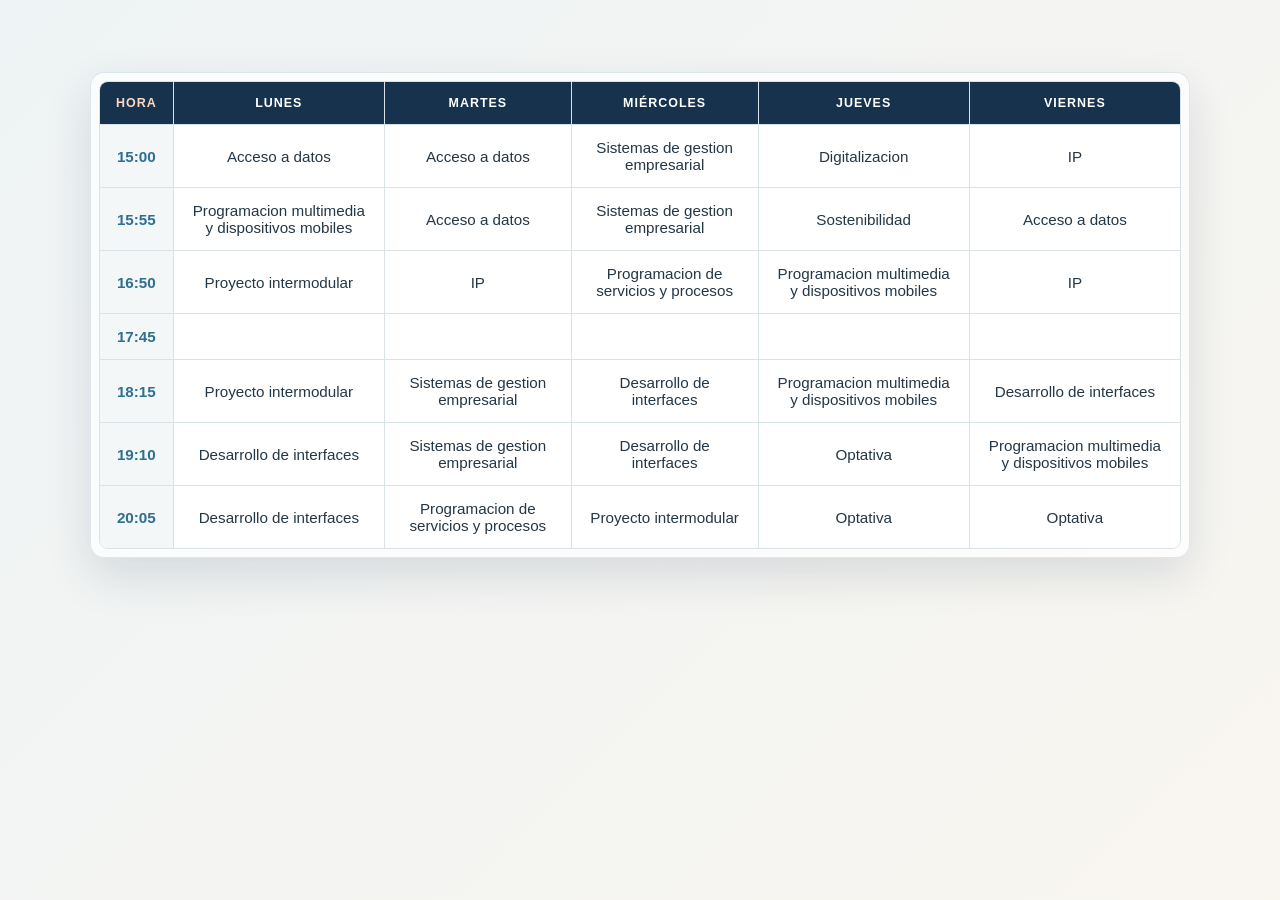
<file: tablaD/index.html>
<!DOCTYPE html>
<html lang="es">
<head>
    <meta charset="UTF-8">
    <meta name="viewport" content="width=device-width, initial-scale=1.0">
    <title>Tabla Despliegue JSON</title>
    <link rel="stylesheet" href="style.css">
</head>
<body>

    <div id="horario"></div>

    <script src="script.js"></script>

</body>
</html>
</file>
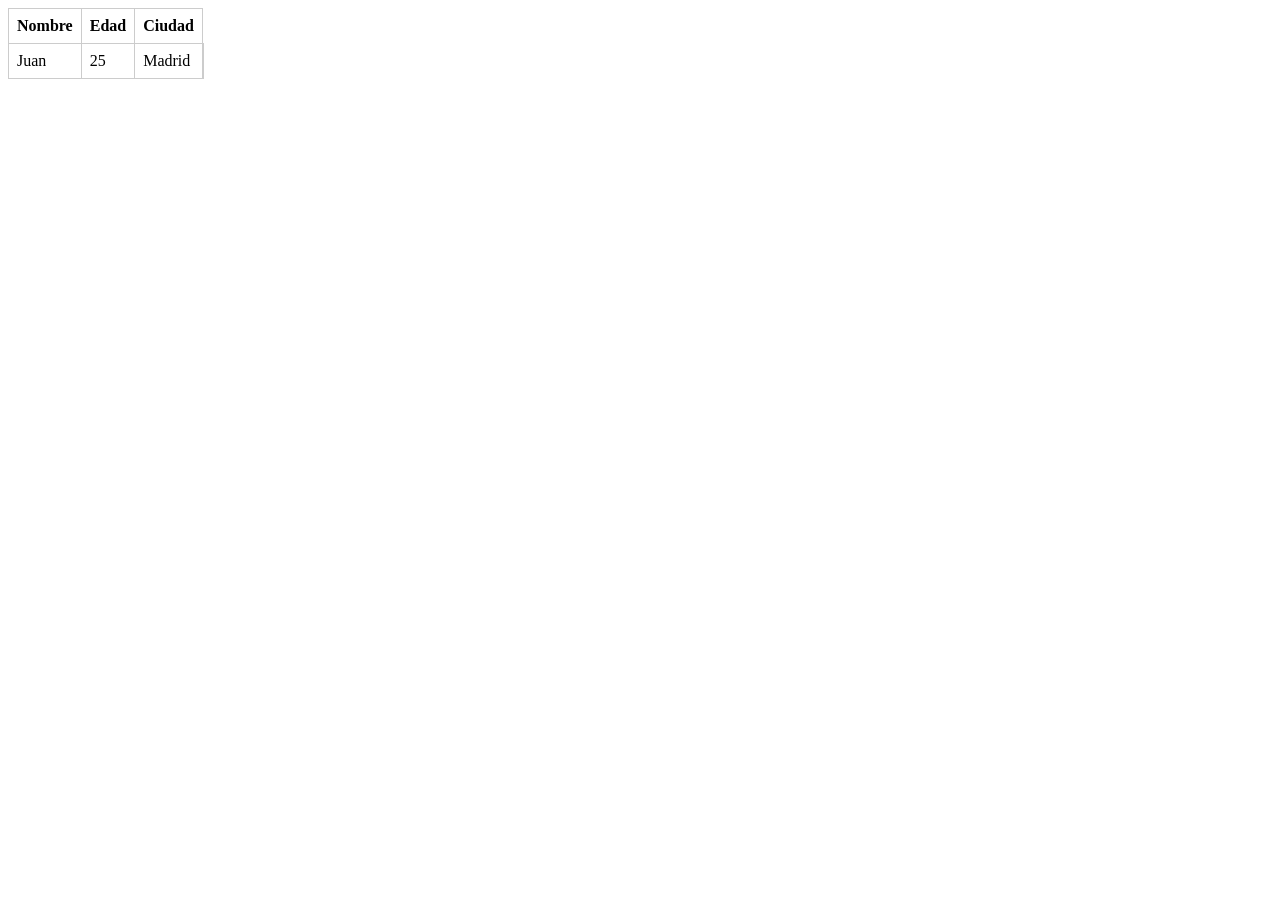
<file: despleigeueLateral.html>
<!DOCTYPE html>
<html lang=es>
<head>
    <meta charset='UTF-8'>
    <meta http-equiv='X-UA-Compatible' content='IE=edge'>
    <meta name='viewport' content='width=device-width, initial-scale=1.0'>
    <title>Tabla Desplegable</title>
</head>
<body>
    <table>
        <tr>
            <th>Nombre</th>
            <th>Edad</th>
            <th>Ciudad</th>
        </tr>
        <tr class="main-tr" onclick="this.querySelector('.details').classList.toggle('visible');">
            <td>Juan</td>
            <td class="main-tr">25</td>
            <td class="main-tr">Madrid</td>
            <td class="details"><div>Preso convicto por asesinato</div></td>
        </tr>
    </table>
</body>
</html>


<style>
    table {
        border-collapse: collapse;
    }

    th,
    td {
        padding: 8px;
        border: 1px solid #ccc;
    }

    .main-tr {
        cursor: pointer;
    }

    .details {
        max-width: 0;
        padding: 0;
        border-left: 0;
        overflow: hidden;
        transition: max-width 0.4s ease;
    }

    .details div {
        max-width: 0;
        overflow: hidden;
        opacity: 0;
        white-space: nowrap;
        transition: max-width 0.4s ease, opacity 0.4s ease, padding 0.4s ease;
    }

    .details.visible {
        max-width: 250px;
    }

    .details.visible div {
        max-width: 250px;
        opacity: 1;
        padding: 8px;
    }
</style>
</file>
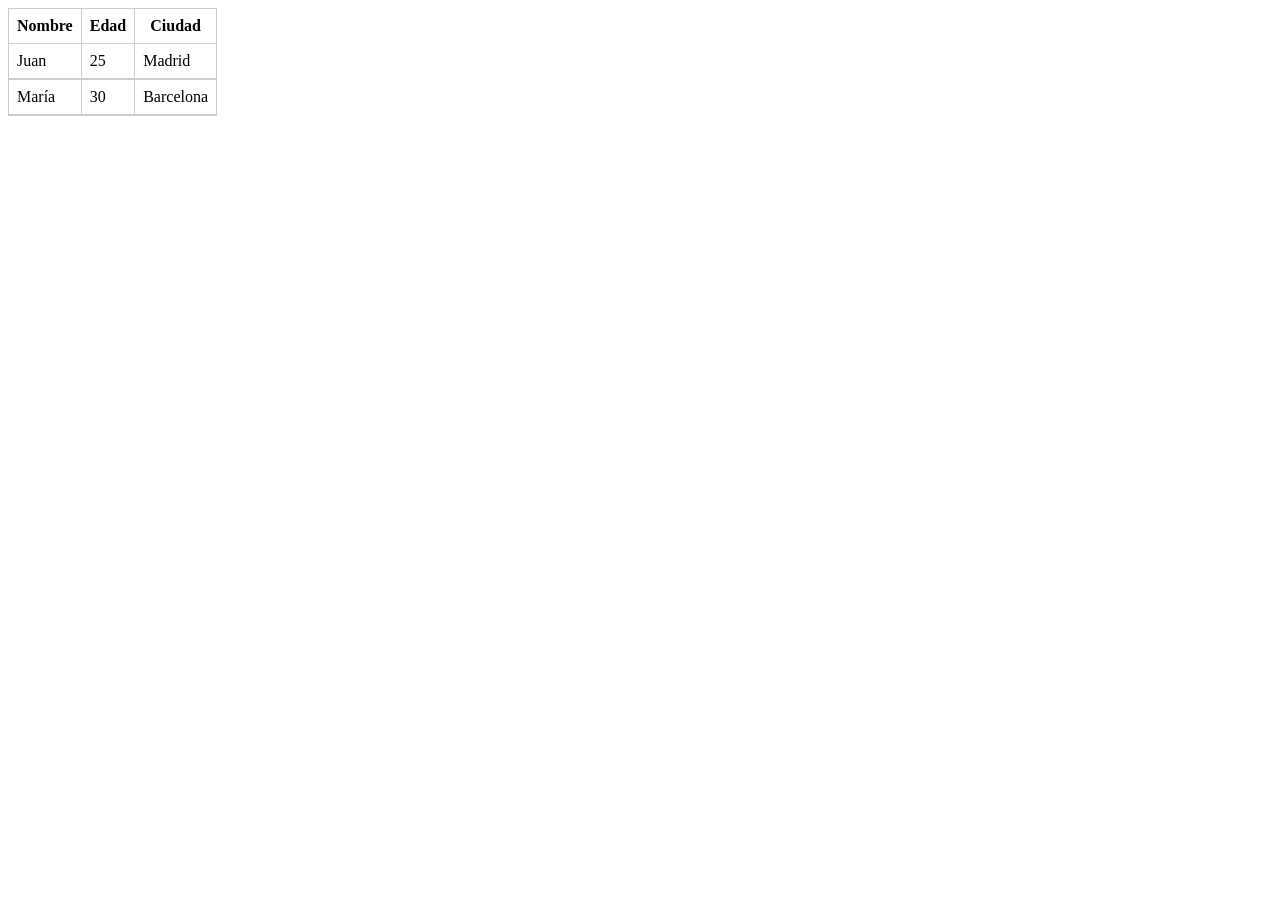
<file: tablaDesplegable.html>
<!DOCTYPE html>
<html lang=es>
<head>
    <meta charset='UTF-8'>
    <meta http-equiv='X-UA-Compatible' content='IE=edge'>
    <meta name='viewport' content='width=device-width, initial-scale=1.0'>
    <title>Tabla Desplegable</title>
</head>
<body>
    <table>
        <tr>
            <th>Nombre</th>
            <th>Edad</th>
            <th>Ciudad</th>
        </tr>
        <tr onclick="this.nextElementSibling.classList.toggle('visible');" class="main-tr">
            <td>Juan</td>
            <td>25</td>
            <td>Madrid</td>
        </tr>
        <tr class="details">
            <td colspan="3"><div>Preso convicto por asesinato</div></td>
        </tr>
        <tr onclick="this.nextElementSibling.classList.toggle('visible');" class="main-tr">
            <td>María</td>
            <td>30</td>
            <td>Barcelona</td>
        </tr>
        <tr class="details">
            <td colspan="3"><div>Preso convicto por asesinato</div></td>
        </tr>
    </table>
</body>
</html>


<style>
    table {
        border-collapse: collapse;
    }

    th,
    td {
        padding: 8px;
        border: 1px solid #ccc;
    }

    .main-tr {
        cursor: pointer;
    }

    .details td {
        padding: 0;
        border-top: 0;
    }

    .details div {
        max-height: 0;
        overflow: hidden;
        opacity: 0;
        padding: 0 8px;
        transition: max-height 0.4s ease, opacity 0.4s ease, padding 0.4s ease;
    }

    .details.visible div {
        max-height: 50px;
        opacity: 1;
        padding: 8px;
    }
</style>
</file>
<file: tablaD/style.css>
:root {
	--fondo: #eef3f5;
	--superficie: #ffffff;
	--azul-profundo: #17324d;
	--azul-medio: #2f6f8f;
	--linea: #d8e2e7;
	--texto: #243746;
	--texto-suave: #6b7d87;
	--acento: #e48a5d;
}

* {
	box-sizing: border-box;
}

body {
	margin: 0;
	min-height: 100vh;
	padding: clamp(24px, 6vw, 72px) clamp(12px, 4vw, 48px);
	background: linear-gradient(135deg, #eef3f5 0%, #f9f6f0 100%);
	color: var(--texto);
	font-family: "Trebuchet MS", "Segoe UI", sans-serif;
}

#horario {
	width: min(100%, 1100px);
	margin: 0 auto;
	overflow-x: auto;
	padding: 8px;
	background: rgb(255 255 255 / 72%);
	border: 1px solid rgb(216 226 231 / 85%);
	border-radius: 14px;
	box-shadow: 0 18px 45px rgb(23 50 77 / 13%);
}

.tabla-horario {
	width: 100%;
	min-width: 680px;
	border-collapse: separate;
	border-spacing: 0;
	background: var(--superficie);
	border: 1px solid var(--linea);
	border-radius: 9px;
	overflow: hidden;
}

.tabla-horario th,
.tabla-horario td {
	padding: 14px 16px;
	border-right: 1px solid var(--linea);
	border-bottom: 1px solid var(--linea);
	text-align: center;
}

.tabla-horario th:last-child,
.tabla-horario td:last-child {
	border-right: 0;
}

.tabla-horario tr:last-child td {
	border-bottom: 0;
}

.tabla-horario .cabecera th {
	position: sticky;
	top: 0;
	background: var(--azul-profundo);
	color: #ffffff;
	font-size: 0.78rem;
	font-weight: 700;
	letter-spacing: 0.08em;
	text-transform: uppercase;
}

.tabla-horario .cabecera th:first-child {
	color: #ffd7bd;
}

.tabla-horario .transitable td {
	min-height: 52px;
	background: var(--superficie);
	color: var(--texto);
	font-size: 0.95rem;
}

.tabla-horario .transitable td:first-child {
	background: #f3f7f8;
	color: var(--azul-medio);
	font-weight: 700;
	white-space: nowrap;
}

.tabla-horario .transitable:hover td {
	background: #fff8f3;
}

.tabla-horario .transitable:hover td:first-child {
	color: #bd633d;
}

/* La cabecera aparece desde el principio; las filas se despliegan después.
   Animamos las celdas porque el transform aplicado a un <tr> solo mueve
   correctamente su contenido en algunos navegadores, no todo su recuadro. */
.tabla-horario .transitable > td {
	opacity: 0;
	transform: translateY(-18px);
	transition: opacity 0.5s ease, transform 0.5s ease;
	transition-delay: var(--delay, 0ms);
}

.tabla-horario .transitable.visible > td {
	opacity: 1;
	transform: translateY(0);
}

@media (prefers-reduced-motion: reduce) {
	.tabla-horario .transitable > td {
		transition: none;
		transform: none;
	}
}

@media (max-width: 700px) {
	#horario {
		padding: 5px;
		border-radius: 10px;
	}

	.tabla-horario th,
	.tabla-horario td {
		padding: 12px 10px;
	}

	.tabla-horario .cabecera th {
		font-size: 0.7rem;
	}
}
</file>
